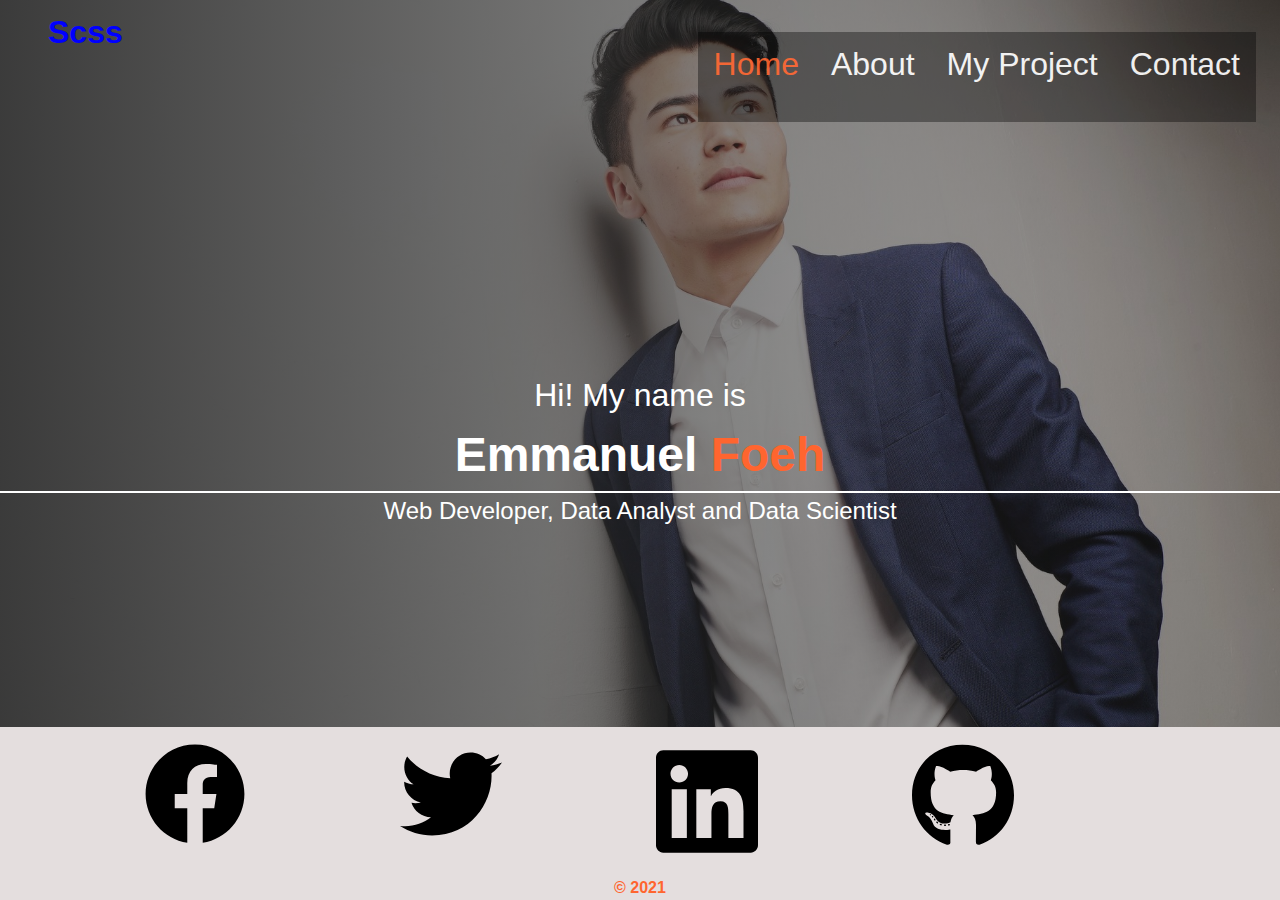
<file: index.html>
<!DOCTYPE html>
<html lang="en">
  <head>
    <meta charset="UTF-8" />
    <meta http-equiv="X-UA-Compatible" content="IE=edge" />
    <meta name="viewport" content="width=device-width, initial-scale=1.0" />
    <link rel="stylesheet" href="/css/main.css" />
    <title>Sass Project</title>
  </head>
  <body class="home">
    <header>
      <div class="top_head">
        <h1 class="scss">Scss</h1>
        <div class="burger">
          <span class="burger-1"></span>
          <span class="burger-1"></span>
          <span class="burger-1"></span>
        </div>
      </div>

      <nav class="navbar">
        <ul class="bar">
          <li class="item active"><a href="index.html">Home</a></li>
          <li class="item"><a href="about.html">About</a></li>
          <li class="item"><a href="project.html">My Project</a></li>
          <li class="item"><a href="contact.html">Contact</a></li>
        </ul>
      </nav>
    </header>
    <main>
      <section class="main">
        <div class="main__container">
          <h1 class="main__container__h1">Hi! My name is</h1>
          <h1 class="main__container__name">
            Emmanuel <span class="foeh">Foeh</span>
          </h1>
          <div class="main__container__hr"></div>
          <h2 class="main__container__body">
            Web Developer, Data Analyst and Data Scientist
          </h2>
        </div>

        <footer class="main__footer home-foot">
          <div class="main__social">
            <a href="www.google.com">
              <img
                class="main__social-img"
                src="/image/facebook-brands.svg"
                alt="facebook-brands"
            /></a>
            <a href="#">
              <img
                class="main__social-img"
                src="/image/twitter-brands.svg"
                alt="twitter-brands"
            /></a>

            <a href="">
              <img
                class="main__social-img"
                src="/image/linkedin-brands.svg"
                alt="linkedin-brands"
            /></a>
            <a href="">
              <img
                class="main__social-img"
                src="/image/github-brands.svg"
                alt="github-brands"
            /></a>
          </div>
          <p class="copy">&copy; 2021</p>
        </footer>
      </section>
    </main>
    <script src="main.js"></script>
  </body>
</html>
</file>
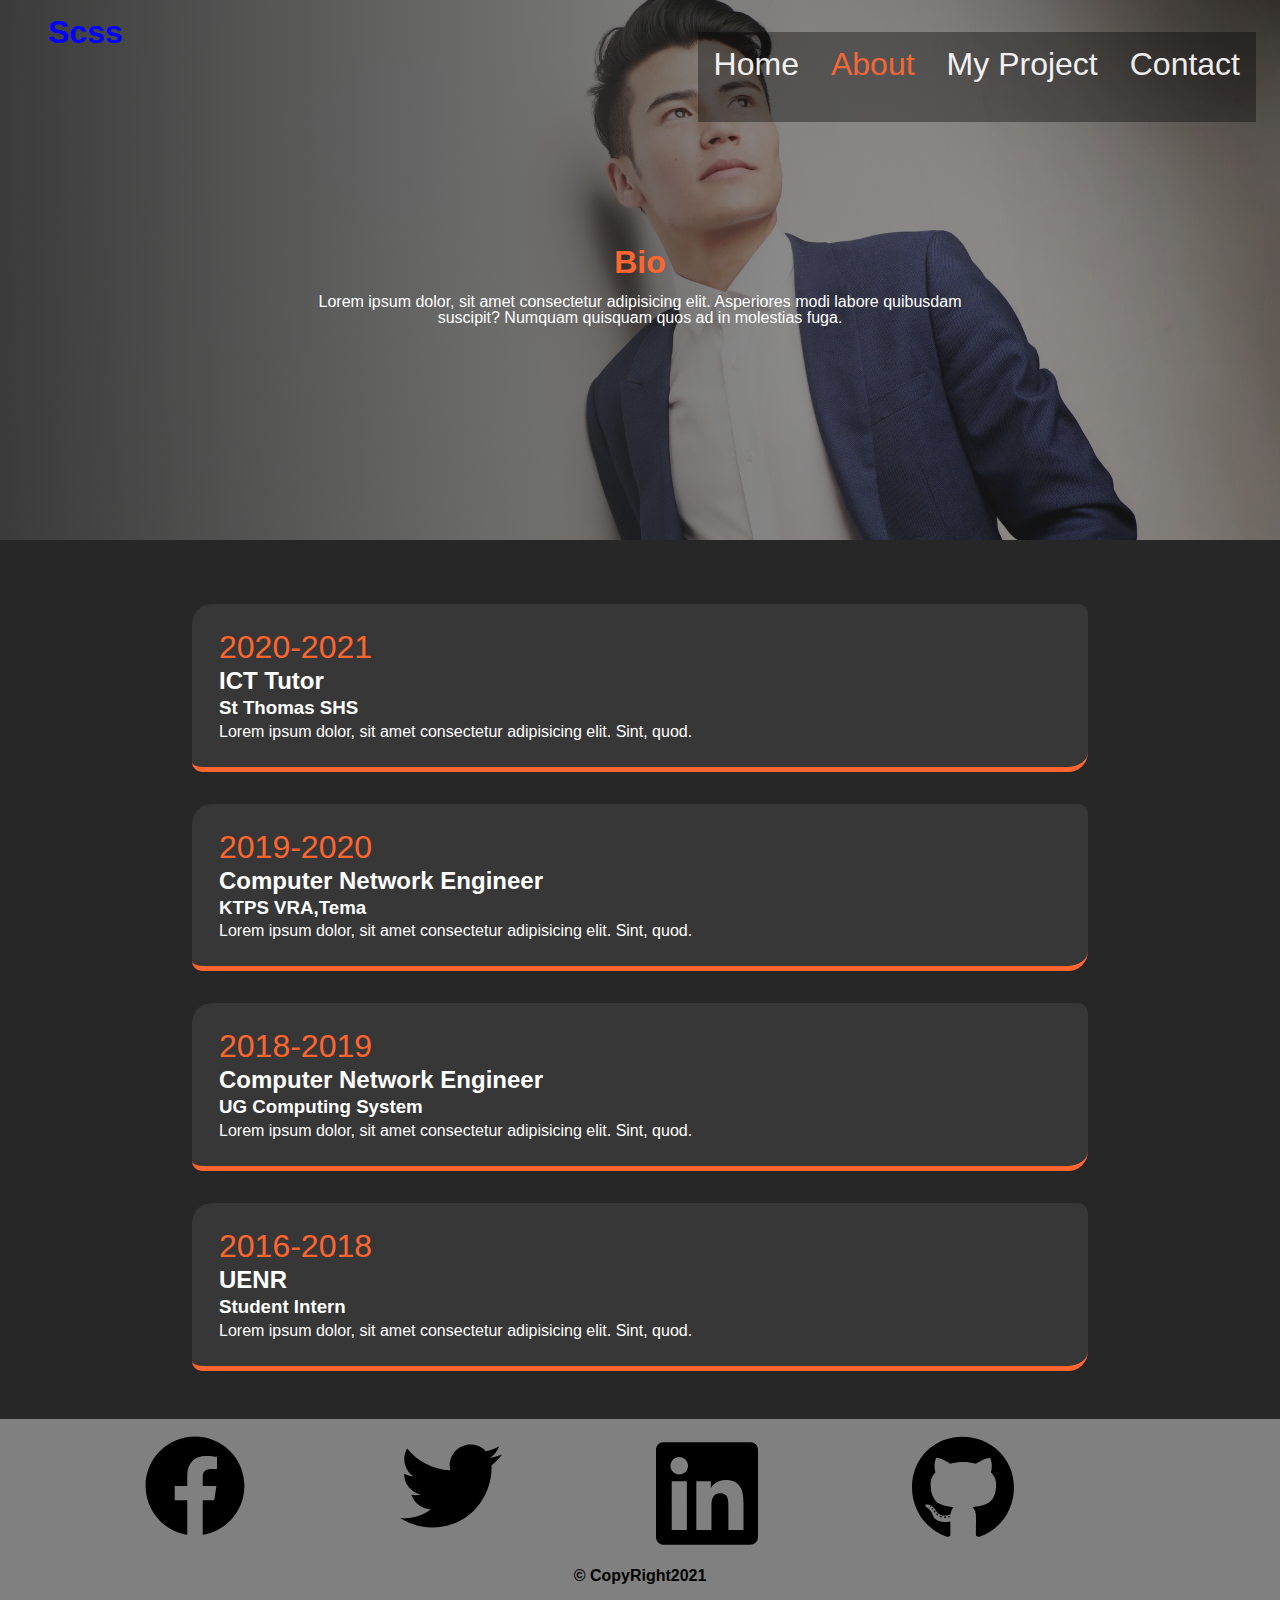
<file: about.html>
<!DOCTYPE html>
<html lang="en">
  <head>
    <meta charset="UTF-8" />
    <meta http-equiv="X-UA-Compatible" content="IE=edge" />
    <meta name="viewport" content="width=device-width, initial-scale=1.0" />
    <link rel="stylesheet" href="/css/main.css" />
    <title>Sass Project</title>
  </head>
  <body class="about">
    <header>
      <div class="top_head">
        <h1 class="scss">Scss</h1>
        <div class="burger">
          <span class="burger-1"></span>
          <span class="burger-1"></span>
          <span class="burger-1"></span>
        </div>
      </div>

      <nav class="navbar">
        <ul class="bar">
          <li class="item"><a href="index.html">Home</a></li>
          <li class="item active"><a href="about.html">About</a></li>
          <li class="item"><a href="project.html">My Project</a></li>
          <li class="item"><a href="contact.html">Contact</a></li>
        </ul>
      </nav>
    </header>
    <main>
 
      <div class="top-about">
<div class="top-about-bio">
  <h1>Bio</h1>
  <p>Lorem ipsum dolor, sit amet consectetur adipisicing elit. Asperiores modi labore quibusdam suscipit? Numquam quisquam quos ad in molestias fuga.</p>
</div>
</div>

  <section class="down-about">
    <div class="work-exp">
      <h1>2020-2021</h1>
      <h2>ICT Tutor</h2>
      <h3>St Thomas SHS</h3>
      <p>Lorem ipsum dolor, sit amet consectetur adipisicing elit. Sint, quod.</p>
    </div>
    <div class="work-exp">
      <h1>2019-2020</h1>
      <h2>Computer Network Engineer</h2>
      <h3>KTPS VRA,Tema</h3>
      <p>Lorem ipsum dolor, sit amet consectetur adipisicing elit. Sint, quod.</p>
    </div>
    <div class="work-exp">
      <h1>2018-2019</h1>
      <h2>Computer Network Engineer</h2>
      <h3>UG Computing System</h3>
      <p>Lorem ipsum dolor, sit amet consectetur adipisicing elit. Sint, quod.</p>
    </div>
    <div class="work-exp">
      <h1>2016-2018</h1>
      <h2>UENR</h2>
      <h3>Student Intern</h3>
      <p>Lorem ipsum dolor, sit amet consectetur adipisicing elit. Sint, quod.</p>
    </div>
  </section>
        <footer class="main__footer abt-foot">
          <div class="main__social">
            <a href="">
              <img
                class="main__social-img"
                src="/image/facebook-brands.svg"
                alt="facebook-brands"
            /></a>
            <a href="">
              <img
                class="main__social-img"
                src="/image/twitter-brands.svg"
                alt="twitter-brands"
            /></a>

            <a href="">
              <img
                class="main__social-img"
                src="/image/linkedin-brands.svg"
                alt="linkedin-brands"
            /></a>
            <a href="">
              <img
                class="main__social-img"
                src="/image/github-brands.svg"
                alt="github-brands"
            /></a>
          </div>
          <p>&copy; CopyRight2021</p>
        </footer>
      </section>
    </main>
    <script src="main.js"></script>
  </body>
</html>
</file>
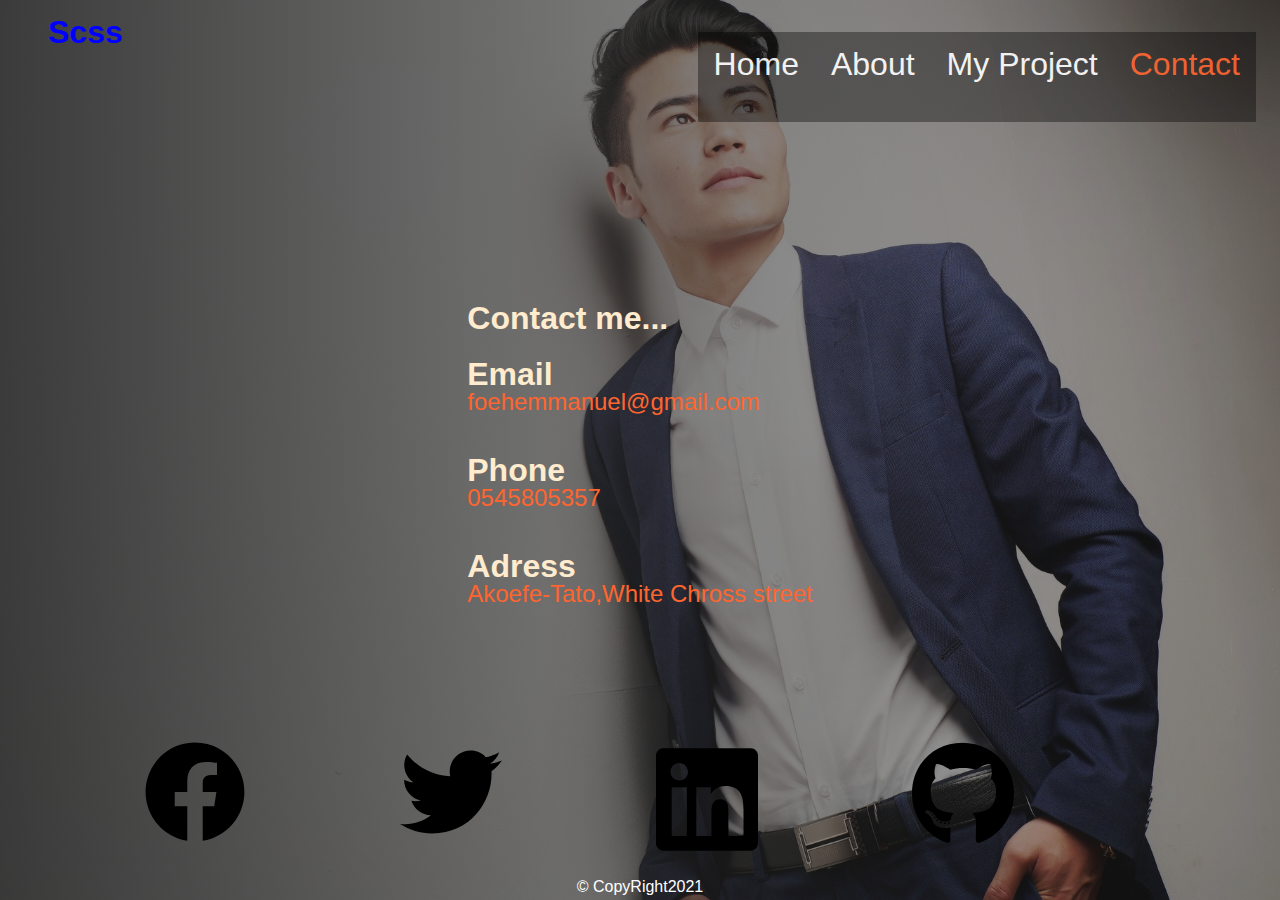
<file: contact.html>
<!DOCTYPE html>
<html lang="en">
  <head>
    <meta charset="UTF-8" />
    <meta http-equiv="X-UA-Compatible" content="IE=edge" />
    <meta name="viewport" content="width=device-width, initial-scale=1.0" />
    <link rel="stylesheet" href="/css/main.css" />
    <title>Sass Project</title>
  </head>
  <body class="con">
    <header>
      <div class="top_head">
        <h1 class="scss">Scss</h1>
        <div class="burger">
          <span class="burger-1"></span>
          <span class="burger-1"></span>
          <span class="burger-1"></span>
        </div>
      </div>

      <nav class="navbar">
        <ul class="bar">
          <li class="item"><a href="index.html">Home</a></li>
          <li class="item"><a href="about.html">About</a></li>
          <li class="item"><a href="project.html">My Project</a></li>
          <li class="item active"><a href="contact.html">Contact</a></li>
        </ul>
      </nav>
    </header>
    <main>
      <section class="contact">
        <article class="contact-info">
          <div>
            <h1>Contact me...</h1>
          </div>
          <div class="email">
            <h2>Email</h2>
            <p>foehemmanuel@gmail.com</p>
          </div>
          <div>
            <h2>Phone</h2>
            <p>0545805357</p>
          </div>
          <div>
            <h2>Adress</h2>
            <p>Akoefe-Tato,White Chross street</p>
          </div>
        </article>

        <footer class="main__footer con-foot">
          <div class="main__social">
            <a href="">
              <img
                class="main__social-img"
                src="/image/facebook-brands.svg"
                alt="facebook-brands"
            /></a>
            <a href="">
              <img
                class="main__social-img"
                src="/image/twitter-brands.svg"
                alt="twitter-brands"
            /></a>

            <a href="">
              <img
                class="main__social-img"
                src="/image/linkedin-brands.svg"
                alt="linkedin-brands"
            /></a>
            <a href="">
              <img
                class="main__social-img"
                src="/image/github-brands.svg"
                alt="github-brands"
            /></a>
          </div>
          <p>&copy; CopyRight2021</p>
        </footer>
      </section>
    </main>
    <script src="main.js"></script>
  </body>
</html>
</file>
<file: css/main.css>
* {
  -webkit-box-sizing: border-box;
          box-sizing: border-box;
  padding: 0;
  margin: 0;
}

img {
  max-width: 100%;
}

.top_head {
  display: -webkit-box;
  display: -ms-flexbox;
  display: flex;
  -webkit-box-pack: justify;
      -ms-flex-pack: justify;
          justify-content: space-between;
  -webkit-box-align: center;
      -ms-flex-align: center;
          align-items: center;
  margin: 1rem;
}

.scss {
  position: relative;
  color: red;
  z-index: 5;
  left: 2rem;
}

.burger {
  display: -webkit-box;
  display: -ms-flexbox;
  display: flex;
  -webkit-box-orient: vertical;
  -webkit-box-direction: normal;
      -ms-flex-direction: column;
          flex-direction: column;
  -webkit-box-pack: center;
      -ms-flex-pack: center;
          justify-content: center;
  row-gap: 5px;
  z-index: 3;
  margin-right: 1rem;
  width: 30px;
  height: 30px;
}

.burger :first-child,
.burger :nth-child(2) {
  width: 28px;
  height: 3px;
  background-color: #ff652f;
}

.burger :nth-child(3) {
  width: 20px;
  height: 3px;
  background-color: #ff652f;
}

.burger .open:first-child {
  display: none;
}

.burger .open:nth-child(2) {
  -webkit-transform: rotate(45deg) translate(3px, 3px);
          transform: rotate(45deg) translate(3px, 3px);
  background-color: red;
}

.burger .open:nth-child(3) {
  -webkit-transform: rotate(-45deg) translate(3px, -1px);
          transform: rotate(-45deg) translate(3px, -1px);
  background-color: black;
  width: 28px;
}

.navbar {
  display: -webkit-box;
  display: -ms-flexbox;
  display: flex;
  -webkit-box-orient: vertical;
  -webkit-box-direction: normal;
      -ms-flex-direction: column;
          flex-direction: column;
  position: fixed;
  top: 0;
  left: 0;
  bottom: 0;
  width: 100vw;
  background-color: gainsboro;
  opacity: 0.9;
  display: none;
  z-index: 2;
}

.navbar.open {
  display: block;
}

.navbar .bar {
  height: 100vh;
  display: -webkit-box;
  display: -ms-flexbox;
  display: flex;
  -webkit-box-orient: vertical;
  -webkit-box-direction: normal;
      -ms-flex-direction: column;
          flex-direction: column;
  -webkit-box-pack: center;
      -ms-flex-pack: center;
          justify-content: center;
  -ms-flex-item-align: center;
      align-self: center;
  -webkit-transform: translateY(-100%);
          transform: translateY(-100%);
}

.navbar .bar.open {
  -webkit-transform: translateY(0);
          transform: translateY(0);
}

.navbar .bar .item {
  font-size: 2rem;
  padding: 1rem;
  list-style: none;
  margin-top: 2rem;
  text-align: center;
}

.navbar .bar .item a {
  text-decoration: none;
  color: black;
  font-weight: 900;
}

.home {
  height: 100%;
}

.main {
  display: -webkit-box;
  display: -ms-flexbox;
  display: flex;
  position: absolute;
  top: 0;
  bottom: 0;
  width: 100%;
  background: -webkit-gradient(linear, left top, right top, from(rgba(39, 39, 39, 0.9)), to(rgba(39, 39, 39, 0.3))), url(/image/model-1.jpg) center top;
  background: linear-gradient(to right, rgba(39, 39, 39, 0.9), rgba(39, 39, 39, 0.3)), url(/image/model-1.jpg) center top;
  background-size: cover;
  overflow: hidden;
  -webkit-box-orient: vertical;
  -webkit-box-direction: normal;
      -ms-flex-direction: column;
          flex-direction: column;
  -webkit-box-pack: center;
      -ms-flex-pack: center;
          justify-content: center;
  -webkit-box-align: center;
      -ms-flex-align: center;
          align-items: center;
  line-height: 1.5;
}

.main__container {
  display: -webkit-box;
  display: -ms-flexbox;
  display: flex;
  -webkit-box-orient: vertical;
  -webkit-box-direction: normal;
      -ms-flex-direction: column;
          flex-direction: column;
  -webkit-box-align: center;
      -ms-flex-align: center;
          align-items: center;
  color: white;
}

.main__container__h1 {
  font-weight: 500;
}

.main__container__body {
  width: 80%;
  text-align: center;
  font-weight: 500;
}

.main__container__name {
  font-size: 3em;
  font-weight: 700;
}

.main__container__hr {
  width: 100vw;
  height: 2px;
  border-bottom: 2px solid white;
}

.foeh {
  color: #ff652f;
}

.main__social {
  display: -webkit-box;
  display: -ms-flexbox;
  display: flex;
  width: 80%;
  -webkit-box-pack: center;
      -ms-flex-pack: center;
          justify-content: center;
}

.main__social-img {
  width: 40%;
  margin: 1rem;
}

.main__social a {
  font-size: 0;
  padding: 0%;
  margin: 0%;
}

.main__footer {
  display: -webkit-box;
  display: -ms-flexbox;
  display: flex;
  background-color: #e4dede;
  -webkit-box-orient: vertical;
  -webkit-box-direction: normal;
      -ms-flex-direction: column;
          flex-direction: column;
  -webkit-box-pack: center;
      -ms-flex-pack: center;
          justify-content: center;
  -webkit-box-align: center;
      -ms-flex-align: center;
          align-items: center;
}

.home-foot {
  position: absolute;
  bottom: 0;
}

.copy {
  color: #ff652f;
  font-size: 1rem;
  font-weight: 700;
}

.top-about {
  background: -webkit-gradient(linear, left top, right top, from(rgba(39, 39, 39, 0.9)), to(rgba(39, 39, 39, 0.3))), url(/image/model-1.jpg) center top;
  background: linear-gradient(to right, rgba(39, 39, 39, 0.9), rgba(39, 39, 39, 0.3)), url(/image/model-1.jpg) center top;
  background-size: cover;
  position: relative;
  bottom: 4rem;
  width: 100%;
  padding: 2rem 0;
  display: -webkit-box;
  display: -ms-flexbox;
  display: flex;
  -webkit-box-orient: vertical;
  -webkit-box-direction: normal;
      -ms-flex-direction: column;
          flex-direction: column;
  -ms-flex-wrap: wrap;
      flex-wrap: wrap;
  -webkit-box-align: center;
      -ms-flex-align: center;
          align-items: center;
  -webkit-box-pack: center;
      -ms-flex-pack: center;
          justify-content: center;
  color: white;
}

.top-about-bio {
  display: -webkit-box;
  display: -ms-flexbox;
  display: flex;
  -webkit-box-orient: vertical;
  -webkit-box-direction: normal;
      -ms-flex-direction: column;
          flex-direction: column;
  padding: 2rem;
  -webkit-box-align: center;
      -ms-flex-align: center;
          align-items: center;
  -webkit-box-pack: center;
      -ms-flex-pack: center;
          justify-content: center;
}

.top-about h1 {
  margin-top: 1rem;
  padding: 1rem;
  font-size: 2rem;
  color: #ff652f;
}

.top-about p {
  width: 80%;
  text-align: center;
}

.down-about {
  color: white;
  row-gap: 1rem;
  display: -webkit-box;
  display: -ms-flexbox;
  display: flex;
  -webkit-box-orient: vertical;
  -webkit-box-direction: normal;
      -ms-flex-direction: column;
          flex-direction: column;
  -webkit-box-align: center;
      -ms-flex-align: center;
          align-items: center;
  margin-bottom: 2rem;
}

.work-exp {
  display: -webkit-box;
  display: -ms-flexbox;
  display: flex;
  -webkit-box-orient: vertical;
  -webkit-box-direction: normal;
      -ms-flex-direction: column;
          flex-direction: column;
  width: 70%;
  margin: 0 auto;
  margin-bottom: 1rem;
  padding: 5px;
  background-color: #383737;
  border-radius: 20px 10px 20px 10px;
  border-bottom: 5px solid #ff652f;
}

.work-exp h1,
.work-exp h2,
.work-exp h3,
.work-exp p {
  padding: 3px;
}

.work-exp h1 {
  color: #ff652f;
  font-weight: 400;
}

.abt-foot {
  display: -webkit-box;
  display: -ms-flexbox;
  display: flex;
  -webkit-box-orient: vertical;
  -webkit-box-direction: normal;
      -ms-flex-direction: column;
          flex-direction: column;
  background-color: gray;
}

.abt-foot p {
  font-size: 1rem;
  color: black;
  margin-bottom: 1rem;
  font-weight: 700;
}

.project {
  height: 100%;
  overflow-x: hidden;
  margin: 0;
  padding: 0;
}

header {
  width: 100%;
}

.top-project {
  background: -webkit-gradient(linear, left top, right top, from(rgba(39, 39, 39, 0.9)), to(rgba(39, 39, 39, 0.3))), url(/image/model-1.jpg) center top;
  background: linear-gradient(to right, rgba(39, 39, 39, 0.9), rgba(39, 39, 39, 0.3)), url(/image/model-1.jpg) center top;
  background-size: cover;
  position: relative;
  bottom: 4rem;
  height: 50vh;
  width: 100%;
  display: -webkit-box;
  display: -ms-flexbox;
  display: flex;
  -webkit-box-orient: vertical;
  -webkit-box-direction: normal;
      -ms-flex-direction: column;
          flex-direction: column;
  -webkit-box-align: center;
      -ms-flex-align: center;
          align-items: center;
  -webkit-box-pack: center;
      -ms-flex-pack: center;
          justify-content: center;
  color: white;
}

.top-project h1 {
  margin-top: 3rem;
  padding: 1rem;
  font-size: 1rem;
  color: #ff652f;
}

.down-project {
  width: 100%;
  display: -ms-grid;
  display: grid;
  -ms-grid-columns: 1fr;
      grid-template-columns: 1fr;
  -webkit-box-pack: center;
      -ms-flex-pack: center;
          justify-content: center;
  -webkit-box-align: center;
      -ms-flex-align: center;
          align-items: center;
  row-gap: 1.7rem;
}

.down-project .pro-work {
  position: relative;
  width: 70%;
  margin: 0 auto;
  border-bottom: 4px solid #ff652f;
}

.down-project .pro-work img {
  width: 100%;
}

.down-project .pro-work .projects__btns {
  display: -webkit-box;
  display: -ms-flexbox;
  display: flex;
  -webkit-box-pack: space-evenly;
      -ms-flex-pack: space-evenly;
          justify-content: space-evenly;
  -webkit-box-align: center;
      -ms-flex-align: center;
          align-items: center;
  position: absolute;
  top: 0;
  bottom: 1px;
  width: 100%;
  opacity: 0;
  background-color: #ff652f;
}

.down-project .pro-work .projects__btn {
  text-decoration: none;
  color: black;
}

.down-project .pro-work .projects__btn:hover {
  color: white;
}

.down-project .pro-work .projects__btns:hover {
  opacity: 0.9;
}

.pro-foot {
  margin-top: 2rem;
  width: 100%;
}

.con {
  height: 100%;
}

.contact {
  display: -webkit-box;
  display: -ms-flexbox;
  display: flex;
  -webkit-box-orient: vertical;
  -webkit-box-direction: normal;
      -ms-flex-direction: column;
          flex-direction: column;
  -webkit-box-pack: center;
      -ms-flex-pack: center;
          justify-content: center;
  -webkit-box-align: center;
      -ms-flex-align: center;
          align-items: center;
  width: 100%;
  overflow: hidden;
  position: absolute;
  top: 0;
  bottom: 0;
  background: -webkit-gradient(linear, left top, right top, from(rgba(39, 39, 39, 0.9)), to(rgba(39, 39, 39, 0.3))), url(/image/model-1.jpg) center top;
  background: linear-gradient(to right, rgba(39, 39, 39, 0.9), rgba(39, 39, 39, 0.3)), url(/image/model-1.jpg) center top;
  background-size: cover;
}

.contact-info > * {
  margin-top: 1.5rem;
  color: #ff652f;
}

.contact-info h1,
.contact-info h2 {
  font-size: 2rem;
  color: blanchedalmond;
}

.contact-info p {
  padding-bottom: 1rem;
  font-size: 1.5rem;
}

.con-foot {
  width: 100%;
  position: absolute;
  bottom: 0;
  background: transparent;
}

.con-foot p {
  color: white;
  padding: 5px;
}

@media screen and (min-width: 700px) {
  .burger {
    display: none;
  }
  .scss {
    color: blue;
  }
  .navbar {
    display: block;
    position: absolute;
    background: transparent;
  }
  .navbar .bar {
    width: 100%;
    -webkit-transform: translateY(0);
            transform: translateY(0);
    display: -webkit-box;
    display: -ms-flexbox;
    display: flex;
    -webkit-box-orient: horizontal;
    -webkit-box-direction: normal;
        -ms-flex-direction: row;
            flex-direction: row;
    -webkit-box-pack: end;
        -ms-flex-pack: end;
            justify-content: flex-end;
    padding-right: 1.5rem;
  }
  .item {
    display: inline;
    padding: 0;
    margin: 0;
  }
  .navbar .bar .item {
    background: rgba(0, 0, 0, 0.4);
    height: 10vh;
  }
  .navbar .bar .item a {
    color: white;
    font-weight: 400;
  }
  .navbar .bar .item a:hover {
    color: #ff652f;
  }
  .main__footer {
    width: 100%;
  }
  .about {
    width: 100%;
    overflow-x: hidden;
  }
  .top-about .top-about-bio {
    width: 70%;
  }
  .down-project {
    width: 80%;
    display: -ms-grid;
    display: grid;
    margin: 0 auto;
    -webkit-column-gap: 1rem;
            column-gap: 1rem;
    -webkit-box-pack: center;
        -ms-flex-pack: center;
            justify-content: center;
    -webkit-box-align: center;
        -ms-flex-align: center;
            align-items: center;
    -ms-grid-columns: 1fr 1fr;
        grid-template-columns: 1fr 1fr;
  }
  .down-project .pro-work {
    margin: 0;
    width: 100%;
  }
}

@media (min-width: 1020px) {
  .top-about {
    height: 60vh;
  }
  .top-about-bio {
    width: 40%;
  }
  .work-exp {
    padding: 1.5rem;
  }
  .down-project {
    -ms-grid-columns: 1fr 1fr 1fr;
        grid-template-columns: 1fr 1fr 1fr;
  }
  .pro-foot {
    background: transparent;
  }
}

body {
  background: #272727;
  color: set-text-color(#272727);
  height: 100vh;
  font-family: "Segoe UI", Tahoma, Geneva, Verdana, sans-serif;
  line-height: 1;
}

main {
  height: 100%;
  width: 100%;
}

.bar .item.active > a {
  color: #ff652f;
}
/*# sourceMappingURL=main.css.map */
</file>
